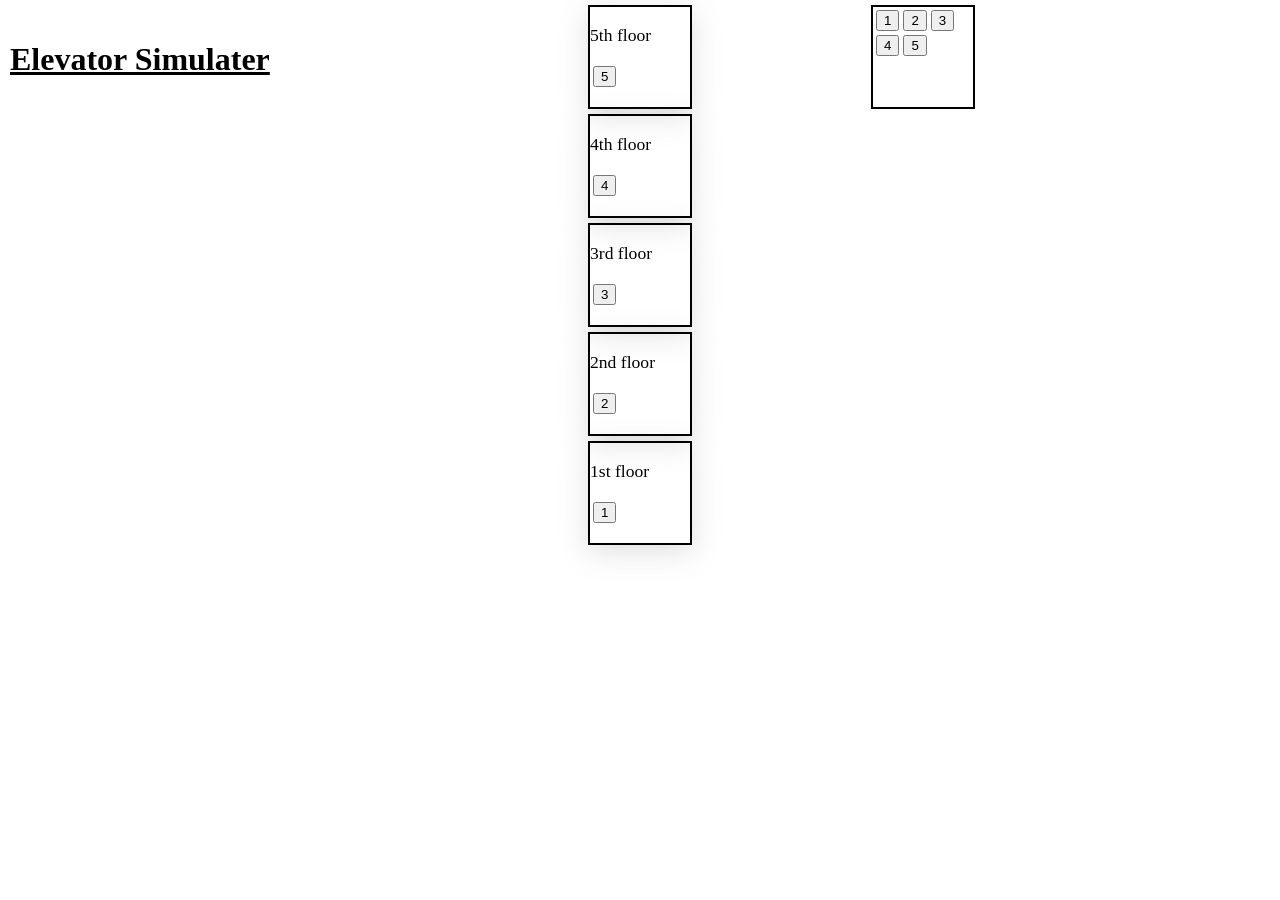
<file: 1-Elevator-Simulator/index.html>
<!DOCTYPE html>
<html lang="en" dir="ltr">

<head>
  <meta charset="utf-8">
  <title>Elevator Simulation</title>
  <link rel="stylesheet" href="style.css">
</head>

<body>
  <div class="container">
    <div class="kat">
      <p>5th floor</p>
      <table>
        <tr>
          <td><button type="button" onclick="gotoKat(5)">5</button></td>
        </tr>
      </table>
    </div>
    <div class="kat">
      <p>4th floor</p>
      <table>
        <tr>
          <td><button type="button" onclick="gotoKat(4)">4</button></td>
        </tr>
      </table>
    </div>
    <div class="kat">
      <p>3rd floor</p>
      <table>
        <tr>
          <td><button type="button" onclick="gotoKat(3)">3</button></td>
        </tr>
      </table>
    </div>
    <div class="kat">
      <p>2nd floor</p>
      <table>
        <tr>
          <td><button type="button" onclick="gotoKat(2)">2</button></td>
        </tr>
      </table>
    </div>
    <div class="kat">
      <p>1st floor</p>
      <table>
        <tr>
          <td><button type="button" onclick="gotoKat(1)">1</button></td>
        </tr>
      </table>
    </div>

  </div>
  <div class="asansor-room" id="asansor-room">
    <table>
      <tr>
        <td><button type="button" onclick="gotoKat(1)">1</button></td>
        <td><button type="button" onclick="gotoKat(2)">2</button></td>
        <td><button type="button" onclick="gotoKat(3)">3</button></td>
      </tr>
      <tr>
      <td><button type="button" onclick="gotoKat(4)">4</
        button></td>
      <td> <button type="button" onclick="gotoKat(5)">5</
        button>
        </td>
      </tr>
    </table>
  </div>
  <script src="app.js">
  </script>

  <!--
    TEXT 
  -->
  <h1 class="text">
    Elevator Simulater
  </h1>
</body>

</html>
</file>
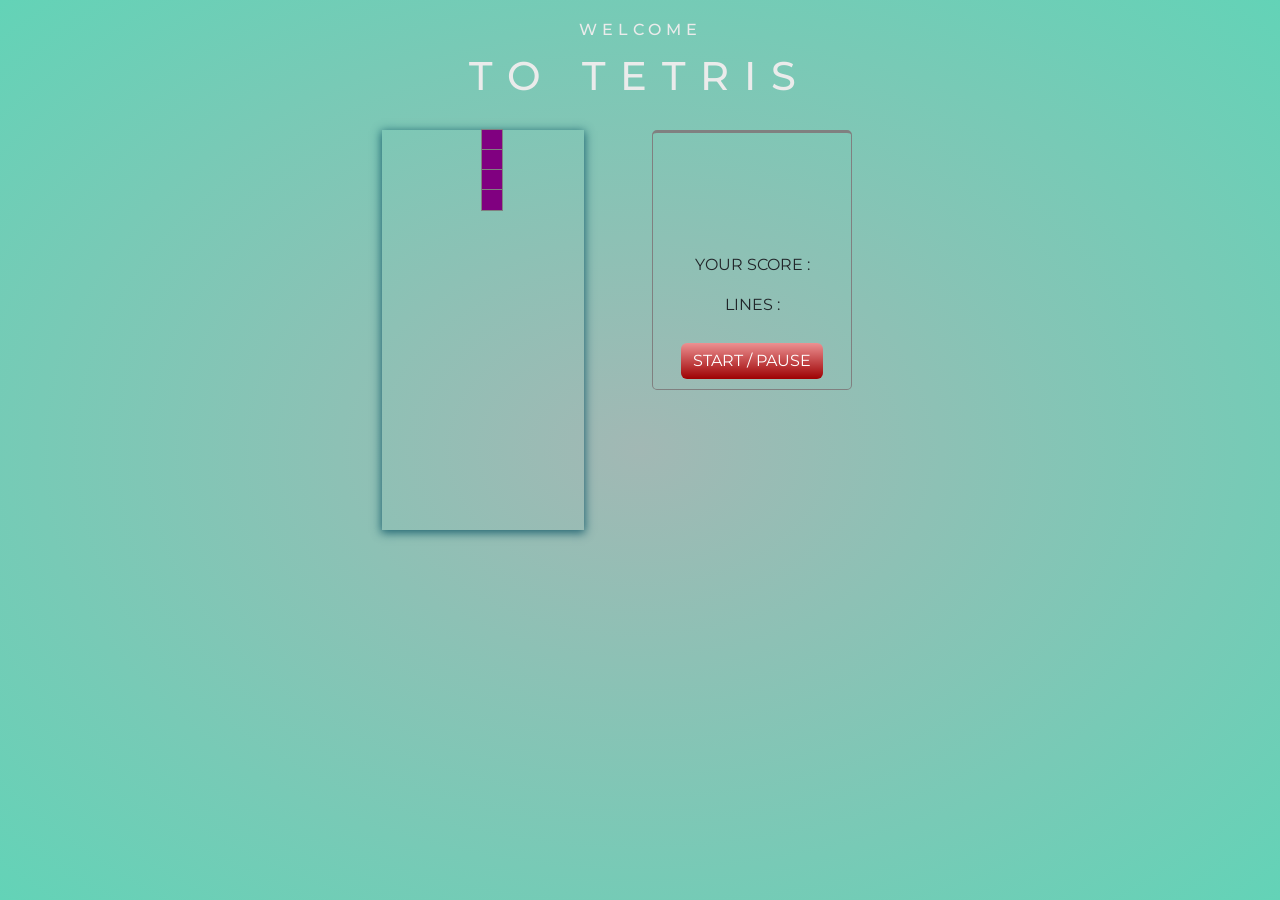
<file: 2-Basic-Tetris-Game/index.html>
<!DOCTYPE html>
<html lang="en" dir="ltr">

<head>
  <meta charset="utf-8">
  <script src="app.js" charset="utf-8"></script>
  <link rel="stylesheet" href="style.css">
  <meta name="viewport" content="width=device-width, initial-scale=1">
  <link href="https://cdn.jsdelivr.net/npm/bootstrap@5.2.0-beta1/dist/css/bootstrap.min.css" rel="stylesheet" integrity="sha384-0evHe/X+R7YkIZDRvuzKMRqM+OrBnVFBL6DOitfPri4tjfHxaWutUpFmBp4vmVor" crossorigin="anonymous">
  <script src="https://cdn.jsdelivr.net/npm/bootstrap@5.2.0-beta1/dist/js/bootstrap.bundle.min.js" integrity="sha384-pprn3073KE6tl6bjs2QrFaJGz5/SUsLqktiwsUTF55Jfv3qYSDhgCecCxMW52nD2" crossorigin="anonymous"></script>
  <link rel="preconnect" href="https://fonts.googleapis.com">
  <link rel="preconnect" href="https://fonts.gstatic.com" crossorigin>
  <link href="https://fonts.googleapis.com/css2?family=Montserrat&display=swap" rel="stylesheet">
  <title>Basic Tetris</title>
</head>

<body>
  <h6 class="text-center">WELCOME</h6>
  <h1 class="text-center ">TO TETRIS</h1>
  <div class="container">
    <div class="row">
      <div class="col">
        <div class="grid">
          <div></div>
          <div></div>
          <div></div>
          <div></div>
          <div></div>
          <div></div>
          <div></div>
          <div></div>
          <div></div>
          <div></div>
          <div></div>
          <div></div>
          <div></div>
          <div></div>
          <div></div>
          <div></div>
          <div></div>
          <div></div>
          <div></div>
          <div></div>
          <div></div>
          <div></div>
          <div></div>
          <div></div>
          <div></div>
          <div></div>
          <div></div>
          <div></div>
          <div></div>
          <div></div>
          <div></div>
          <div></div>
          <div></div>
          <div></div>
          <div></div>
          <div></div>
          <div></div>
          <div></div>
          <div></div>
          <div></div>
          <div></div>
          <div></div>
          <div></div>
          <div></div>
          <div></div>
          <div></div>
          <div></div>
          <div></div>
          <div></div>
          <div></div>
          <div></div>
          <div></div>
          <div></div>
          <div></div>
          <div></div>
          <div></div>
          <div></div>
          <div></div>
          <div></div>
          <div></div>
          <div></div>
          <div></div>
          <div></div>
          <div></div>
          <div></div>
          <div></div>
          <div></div>
          <div></div>
          <div></div>
          <div></div>
          <div></div>
          <div></div>
          <div></div>
          <div></div>
          <div></div>
          <div></div>
          <div></div>
          <div></div>
          <div></div>
          <div></div>
          <div></div>
          <div></div>
          <div></div>
          <div></div>
          <div></div>
          <div></div>
          <div></div>
          <div></div>
          <div></div>
          <div></div>
          <div></div>
          <div></div>
          <div></div>
          <div></div>
          <div></div>
          <div></div>
          <div></div>
          <div></div>
          <div></div>
          <div></div>
          <div></div>
          <div></div>
          <div></div>
          <div></div>
          <div></div>
          <div></div>
          <div></div>
          <div></div>
          <div></div>
          <div></div>
          <div></div>
          <div></div>
          <div></div>
          <div></div>
          <div></div>
          <div></div>
          <div></div>
          <div></div>
          <div></div>
          <div></div>
          <div></div>
          <div></div>
          <div></div>
          <div></div>
          <div></div>
          <div></div>
          <div></div>
          <div></div>
          <div></div>
          <div></div>
          <div></div>
          <div></div>
          <div></div>
          <div></div>
          <div></div>
          <div></div>
          <div></div>
          <div></div>
          <div></div>
          <div></div>
          <div></div>
          <div></div>
          <div></div>
          <div></div>
          <div></div>
          <div></div>
          <div></div>
          <div></div>
          <div></div>
          <div></div>
          <div></div>
          <div></div>
          <div></div>
          <div></div>
          <div></div>
          <div></div>
          <div></div>
          <div></div>
          <div></div>
          <div></div>
          <div></div>
          <div></div>
          <div></div>
          <div></div>
          <div></div>
          <div></div>
          <div></div>
          <div></div>
          <div></div>
          <div></div>
          <div></div>
          <div></div>
          <div></div>
          <div></div>
          <div></div>
          <div></div>
          <div></div>
          <div></div>
          <div></div>
          <div></div>
          <div></div>
          <div></div>
          <div></div>
          <div></div>
          <div></div>
          <div></div>
          <div></div>
          <div></div>
          <div></div>
          <div></div>
          <div></div>
          <div></div>
          <div></div>
          <div></div>
          <div></div>
          <div></div>
          <div></div>
          <div></div>
          <div></div>
          <div></div>
          <div class="taken"></div>
          <div class="taken"></div>
          <div class="taken"></div>
          <div class="taken"></div>
          <div class="taken"></div>
          <div class="taken"></div>
          <div class="taken"></div>
          <div class="taken"></div>
          <div class="taken"></div>
          <div class="taken"></div>
        </div>
      </div>
      <div class="col" >
        <div class="score-box text-center">
          <div class="mini-grid">
            <div></div>
            <div></div>
            <div></div>
            <div></div>
            <div></div>
            <div></div>
            <div></div>
            <div></div>
            <div></div>
            <div></div>
            <div></div>
            <div></div>
            <div></div>
            <div></div>
            <div></div>
            <div></div>
          </div>
          <div class="score-box-text">
          <p class="text-center score">YOUR SCORE :<span id="score"></span></p>
          <p class="text-center line">LINES :<span id="line"></span></p>
          </div>
          <button id="start-button" class="text-center btn btn-primary">START / PAUSE</button>
        </div>

       
      </div>
    </div>
  </div>

</body>

</html>
</file>
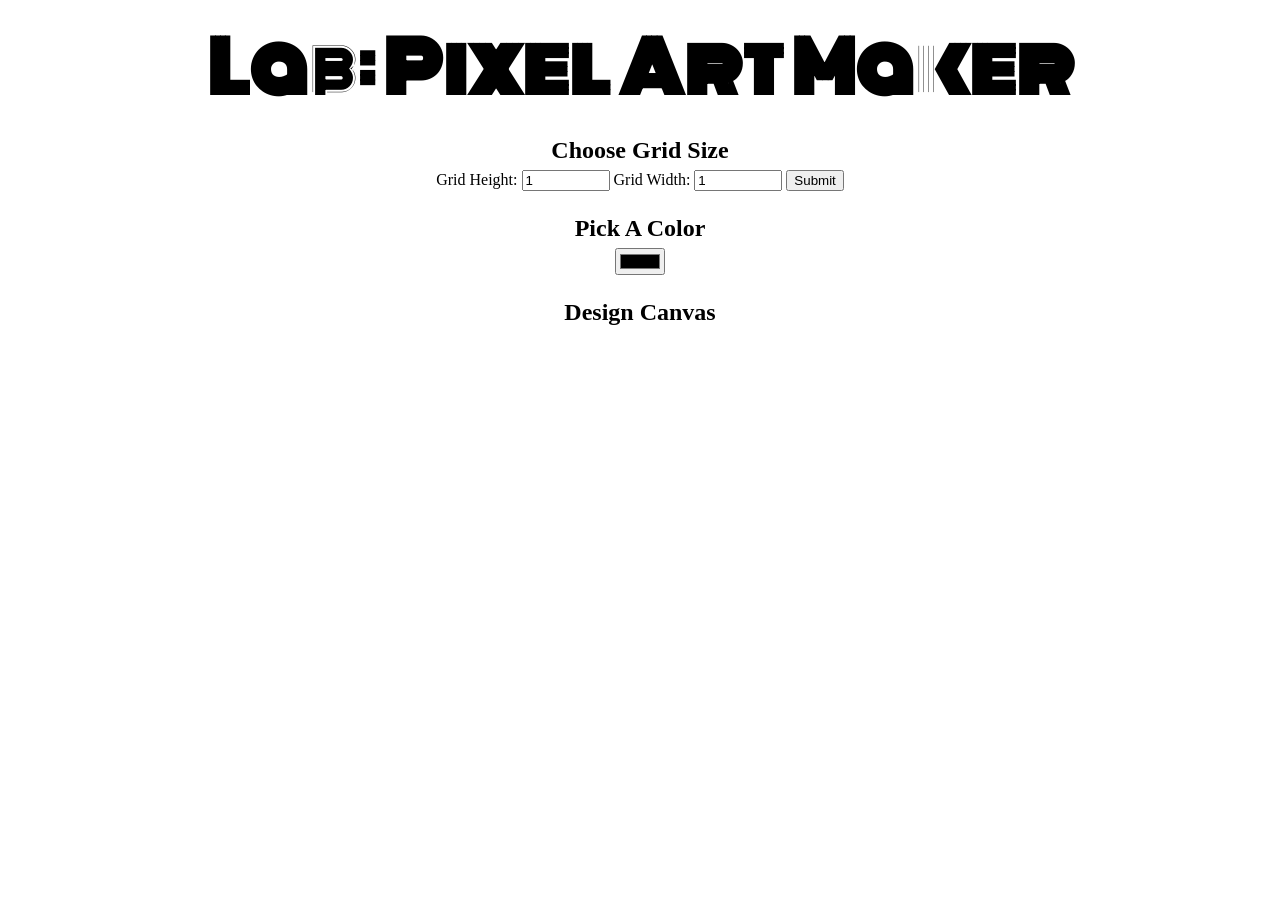
<file: 3-Grid-Drawer/index.html>
<!DOCTYPE html>
<html>

<head>
    <title>Pixel Art Maker!</title>
    <link rel="stylesheet" href="https://fonts.googleapis.com/css?family=Monoton">
    <link rel="stylesheet" href="style.css">
</head>

<body>
    <h1>Lab: Pixel Art Maker</h1>

    <h2>Choose Grid Size</h2>
    <form id="sizePicker">
        Grid Height:
        <input type="number" id="inputHeight" name="height" min="1" value="1"> Grid Width:
        <input type="number" id="inputWidth" name="width" min="1" value="1">
        <input type="submit">
    </form>

    <h2>Pick A Color</h2>
    <input type="color" id="colorPicker">

    <h2>Design Canvas</h2>
    <table id="pixelCanvas"></table>

    <script src="app.js"></script>
</body>

</html>
</file>
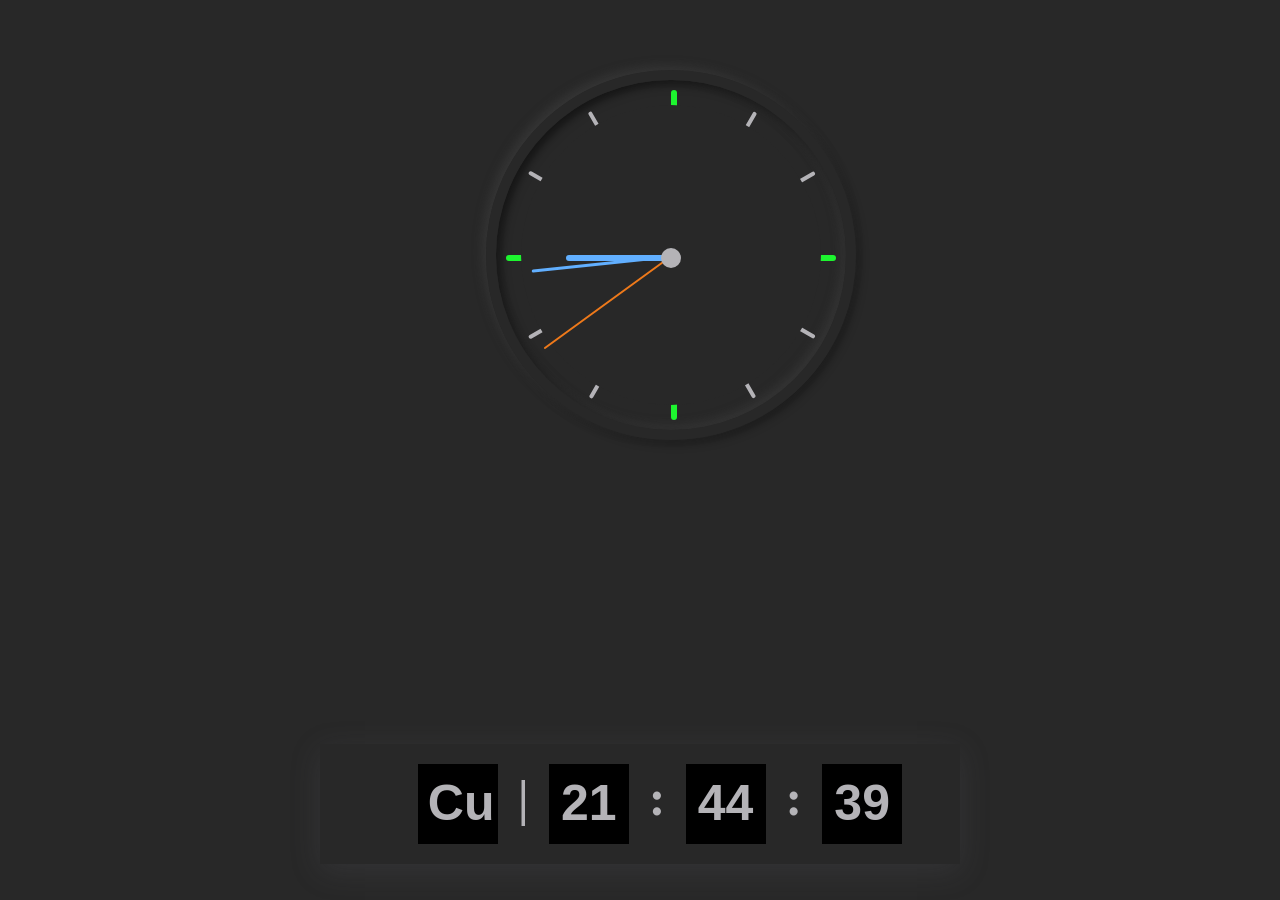
<file: 5-Analog-and-Dijital-clock/index.html>
<!DOCTYPE html>
<html lang="en" dir="ltr">
  <head>
    <meta charset="utf-8">
    <title>Analog Clock</title>
    <link rel="stylesheet" href="style.css">
  </head>
  <body>
    
    <div class="clock">
      <div class="outer-clock-face">
      </div>
      <div class="inner-circuit">
      </div>
      <div class="center-circuit">

      </div>
      <div class="modal one">

      </div>
      <div class="modal two">

      </div>
      <div class="modal three">

      </div>
      <div class="modal four">

      </div>

      <div class="hand hour-hand" id="hour-hand"></div>
      <div class="hand min-hand" id="min-hand"></div>
      <div class="hand second-hand" id="second-hand"></div>

    </div>

    <!--
    Digital clock
    -->

    <ul class="container">
      <li id="days">00</li>
      <span class="dots">|</span>
      <li id="saat">00 </li>
      <span class="dots">:</span>
      <li id="dakika">00</li>
      <span class="dots">:</span>
      <li id="saniye">00</li>


    </ul>

    <script src="app.js">

    </script>
  </body>
</html>
</file>
<file: 1-Elevator-Simulator/style.css>
body {
  margin:0;
  padding: 0;
  display: flex;
  justify-content: center;
}
.kat {
  width: 100px;
  height: 100px;
  border: 2px solid black;
  margin: 5px;
  box-shadow: rgba(100, 100, 111, 0.2) 0px 7px 29px 0px;
}
.asansor-room {
  width: 100px;
  height: 100px;
  border: 2px solid black;
  margin: 5px;
  position: absolute;
  top: 0px;
  right: 100px;
  transition: 2s;
}
.kat p {
  font-size: 1.1rem;
}
.text{
  position: absolute;
  top: 20px;
  left: 10px;
  text-decoration: underline;
}

@media screen and (max-width: 615px) {
  body {
      justify-content: left;
    }
  .asansor-room{
      right: 0;
    }
        .text {display: none;}
}
@media screen and (min-width: 990px) {
  .asansor-room {
    right: 300px;
  }
}
</file>
<file: 2-Basic-Tetris-Game/style.css>
* {
  font-family: 'Montserrat', sans-serif;
}
body{
  min-height: 100vh;
}
h6 {
  padding-top: 20px;
  letter-spacing: 5px;
  color: #ebebeb !important;
}

h1 {
  padding-top: 5px;
  letter-spacing: 15px;
  font-size: 50px;
  color: #ebebeb !important;
}

.container {
  margin-top: 30px;
}

.score-box {
  width: 200px;
  /* Created with https://www.css-gradient.com */
  border: 0.1px solid grey;
  border-radius: 5px;
  border-top: 3px solid grey;
  padding-bottom: 10px;
}
#start-button {
  margin-top: 10px;
  outline: none !important;
  box-shadow: none !important;
  /* Created with https://www.css-gradient.com */
  background: #9E0103;
  background: -webkit-linear-gradient(bottom, #9E0103, #EC9192);
  background: -moz-linear-gradient(bottom, #9E0103, #EC9192);
  background: linear-gradient(to top, #9E0103, #EC9192);
  border: none;
}

.grid {
  width: 202px;
  height: 400px;
  display: flex;
  flex-wrap: wrap;
  margin-left: 300px;
  box-shadow: 0px 2px 9px 1px rgba(12, 85, 102, 0.84);
  -webkit-box-shadow: 0px 2px 9px 1px rgba(12, 85, 102, 0.84);
  -moz-box-shadow: 0px 2px 9px 1px rgba(12, 85, 102, 0.84);
}

.grid div {
  height: 20px;
  width: 20px;
}

.tetromino {
  background-color: blue;
}

.mini-grid {
  width: 82px;
  height: 80px;
  display: flex;
  flex-wrap: wrap;
  margin-top: 20px;
  margin-left: 65px;
  margin-bottom: 20px;
}

.mini-grid div {
  height: 20px;
  width: 20px;
}

body {
  /* Created with https://www.css-gradient.com */
  background: #A2B8B4;
  background: -webkit-radial-gradient(center, #A2B8B4, #63D3B7);
  background: -moz-radial-gradient(center, #A2B8B4, #63D3B7);
  background: radial-gradient(ellipse at center, #A2B8B4, #63D3B7);
}

@media screen and (max-width:995px) {
  .score-box {
    position: absolute;
    left: 10px;
    top: 150px;
  }
}

@media screen and (max-width:530px) {
  .score-box {
    border: none;
    margin-left: 200px;    
  }
    .grid {
        margin-left: 10px;
    }
        #start-button{
          font-size: 0.8rem;
        }
}

@media screen and (max-width:410px) {
  #start-button {
    font-size: 0.7rem;
    position: fixed;
    bottom: 10px;
    left: 70px;
  }
  .mini-grid {
    margin-left: 20px;
    border: 1px solid black;
  }
.score-box-text {
  position: fixed;
  bottom: 30px;
  left: 80px;
  font-size: 0.75rem;
}
.score-box {
  width: 50px;
}

}
</file>
<file: 3-Grid-Drawer/style.css>
body {
  text-align: center;
}

h1 {
  font-family: Monoton;
  font-size: 70px;
  margin: 0.2em;
}

h2 {
  margin: 1em 0 0.25em;
}

h2:first-of-type {
  margin-top: 0.5em;
}

table,
tr,
td {
  border: 1px solid black;
}

table {
  border-collapse: collapse;
  margin: 0 auto;
}

tr {
  height: 20px;
}

td {
  width: 20px;
}

input[type="number"] {
  width: 6em;
}
</file>
<file: 5-Analog-and-Dijital-clock/style.css>
body {
  background-color: #282828;
  display: grid;
}
.inner-circuit {
  position: absolute;
  left: 7%;
  top: 7%;
  width: 300px;
  height: 300px;
  border-radius: 50%;
  z-index: 3;
  background: #282828;
}
.center-circuit {
  position: absolute;
  left: 47%;
  top: 48%;
  width: 20px;
  height: 20px;
  border-radius: 50%;
  background: #B4B3B7;
  z-index: 30;
}
.clock {
  position: absolute;
  left: 38%;
  top: 70px;
  width: 350px;
  height: 350px;
  border-radius: 50%;
  border: 10px solid #282828;
  box-shadow: -4px -4px 10px rgba(67,67,67,0.5),
                inset 4px 4px 10px rgba(0,0,0,0.5),
                inset -4px -4px 10px rgba(67,67,67,0.5),
                4px 4px 10px rgba(0,0,0,0.3);
}
.outer-clock-face::before {
  content: "";
  background: #1df52f;
  width: 6px;
  height: 330px;
  position: absolute;
  text-align: center;
  transform: translate(175px,10px);
  border-radius: 5px;

}
.outer-clock-face::after {
  content: "";
  background: #1df52f;
  width: 330px;
  height: 6px;
  position: absolute;
  text-align: center;
  transform: translate(10px,175px);
border-radius: 5px;
}
.modal {
  content: "";
  width: 3.5px;
  height: 330px;
  position: absolute;
  text-align: center;
  transform: translate(176px,10px);
  border-radius: 5px;
  background: #B4B3B7;
}
.modal.one{
  transform: rotate(30deg);
  margin-left: 175px;
  margin-top: 10px;
}
.modal.two{
  transform: rotate(60deg);
  margin-left: 174px;
  margin-top: 10px;
}
.modal.three{
  transform: rotate(-60deg);
  margin-left: 174px;
  margin-top: 10px;
}
.modal.four{
  transform: rotate(-30deg);
  margin-left: 174px;
  margin-top: 10px;
}
.hand {
  position: absolute;
  width: 50%;
  right: 50%;
  height: 6px;
  background: #61afff;
  top: 50%;
  border-radius: 6px;
  transform-origin: 100%;
  transform: rotate(90deg);
  transition-timing-function: cubic-bezier(0.1, 2.7, 0.58, 1);
 }
.hand.hour-hand {
  width: 30%;
  z-index: 3;
}

.hand.min-hand {
  height: 3px;
  z-index: 10;
  width: 40%;
}

.hand.second-hand {
  background: #ee791a;
  width: 45%;
  height: 2px;
  z-index: 15;
  transform: rotate(120deg); // every 6 deg = 1sec
}
  /* DİJİTAL CLOCK */
body {
  display: flex;
  justify-content: center;
  align-items: center;
}
.container {
  position: absolute;
  width: 600px;
  list-style: none;
  display: flex;
  justify-content: center;
  box-shadow: rgba(100, 100, 111, 0.2) 0px 7px 29px 0px;
  bottom: 20px;

}
.container li{
  padding: 10px 10px;
  margin: 20px;
  font-size: 50px;
  font-weight: bold;
  font-family: sans-serif;
  width: 60px;
  height: 60px;
  text-align: center;
  color: #B4B3B7;
  background-color: black;
}
.container .dots{
  color: #B4B3B7;
  font-size: 50px;
  margin-top: 25px;
  font-weight: bold;
}
</file>
